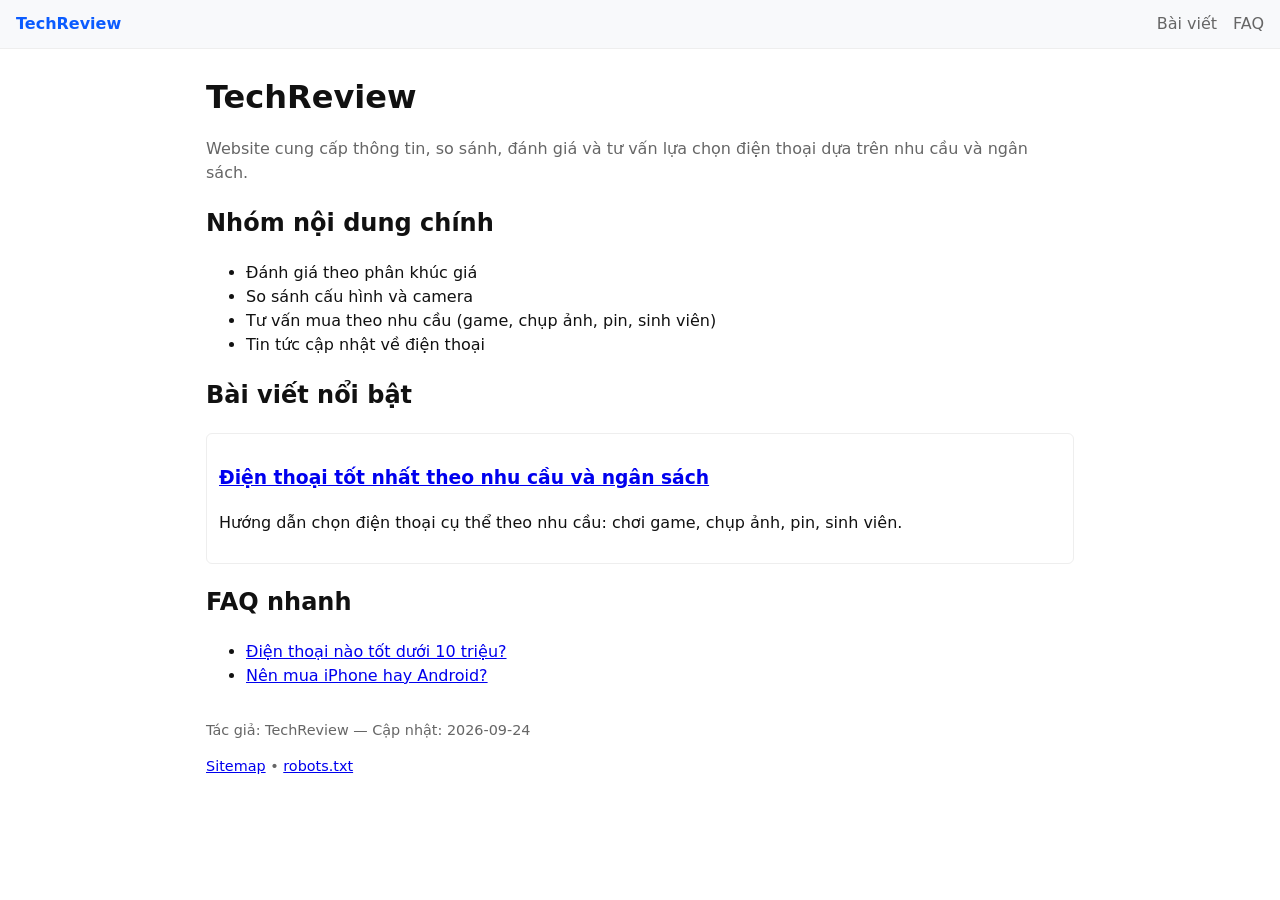
<file: index.html>
<!doctype html>
<html lang="vi">
<head>
  <meta charset="utf-8">
  <meta name="viewport" content="width=device-width,initial-scale=1">
  <title>TechReview — Điện thoại & Tư vấn công nghệ</title>
  <meta name="description" content="TechReview: so sánh, đánh giá và tư vấn chọn điện thoại theo nhu cầu và ngân sách.">
  <link rel="canonical" href="/index.html">
  <link rel="stylesheet" href="/css/style.css">
  <script type="application/ld+json">
  {
    "@context": "https://schema.org",
    "@type": "Organization",
    "name": "TechReview",
    "url": "https://techreview.example/",
    "logo": "https://techreview.example/images/logo.png"
  }
  </script>
</head>
<body>
  <header class="site-header">
    <nav class="nav">
      <a class="brand" href="/index.html">TechReview</a>
      <ul class="nav-links">
        <li><a href="/article.html">Bài viết</a></li>
        <li><a href="/faq.html">FAQ</a></li>
      </ul>
    </nav>
  </header>

  <main class="container">
    <h1>TechReview</h1>
    <p class="lead">Website cung cấp thông tin, so sánh, đánh giá và tư vấn lựa chọn điện thoại dựa trên nhu cầu và ngân sách.</p>

    <section>
      <h2>Nhóm nội dung chính</h2>
      <ul>
        <li>Đánh giá theo phân khúc giá</li>
        <li>So sánh cấu hình và camera</li>
        <li>Tư vấn mua theo nhu cầu (game, chụp ảnh, pin, sinh viên)</li>
        <li>Tin tức cập nhật về điện thoại</li>
      </ul>
    </section>

    <section>
      <h2>Bài viết nổi bật</h2>
      <article class="card">
        <h3><a href="/article.html">Điện thoại tốt nhất theo nhu cầu và ngân sách</a></h3>
        <p>Hướng dẫn chọn điện thoại cụ thể theo nhu cầu: chơi game, chụp ảnh, pin, sinh viên.</p>
      </article>
    </section>

    <section>
      <h2>FAQ nhanh</h2>
      <ul>
        <li><a href="/faq.html#q1">Điện thoại nào tốt dưới 10 triệu?</a></li>
        <li><a href="/faq.html#q2">Nên mua iPhone hay Android?</a></li>
      </ul>
    </section>

    <footer class="site-foot">
      <p>Tác giả: TechReview — Cập nhật: 2026-09-24</p>
      <p><a href="/sitemap.xml">Sitemap</a> • <a href="/robots.txt">robots.txt</a></p>
    </footer>
  </main>

  <script src="/js/main.js" defer></script>
</body>
</html>
</file>
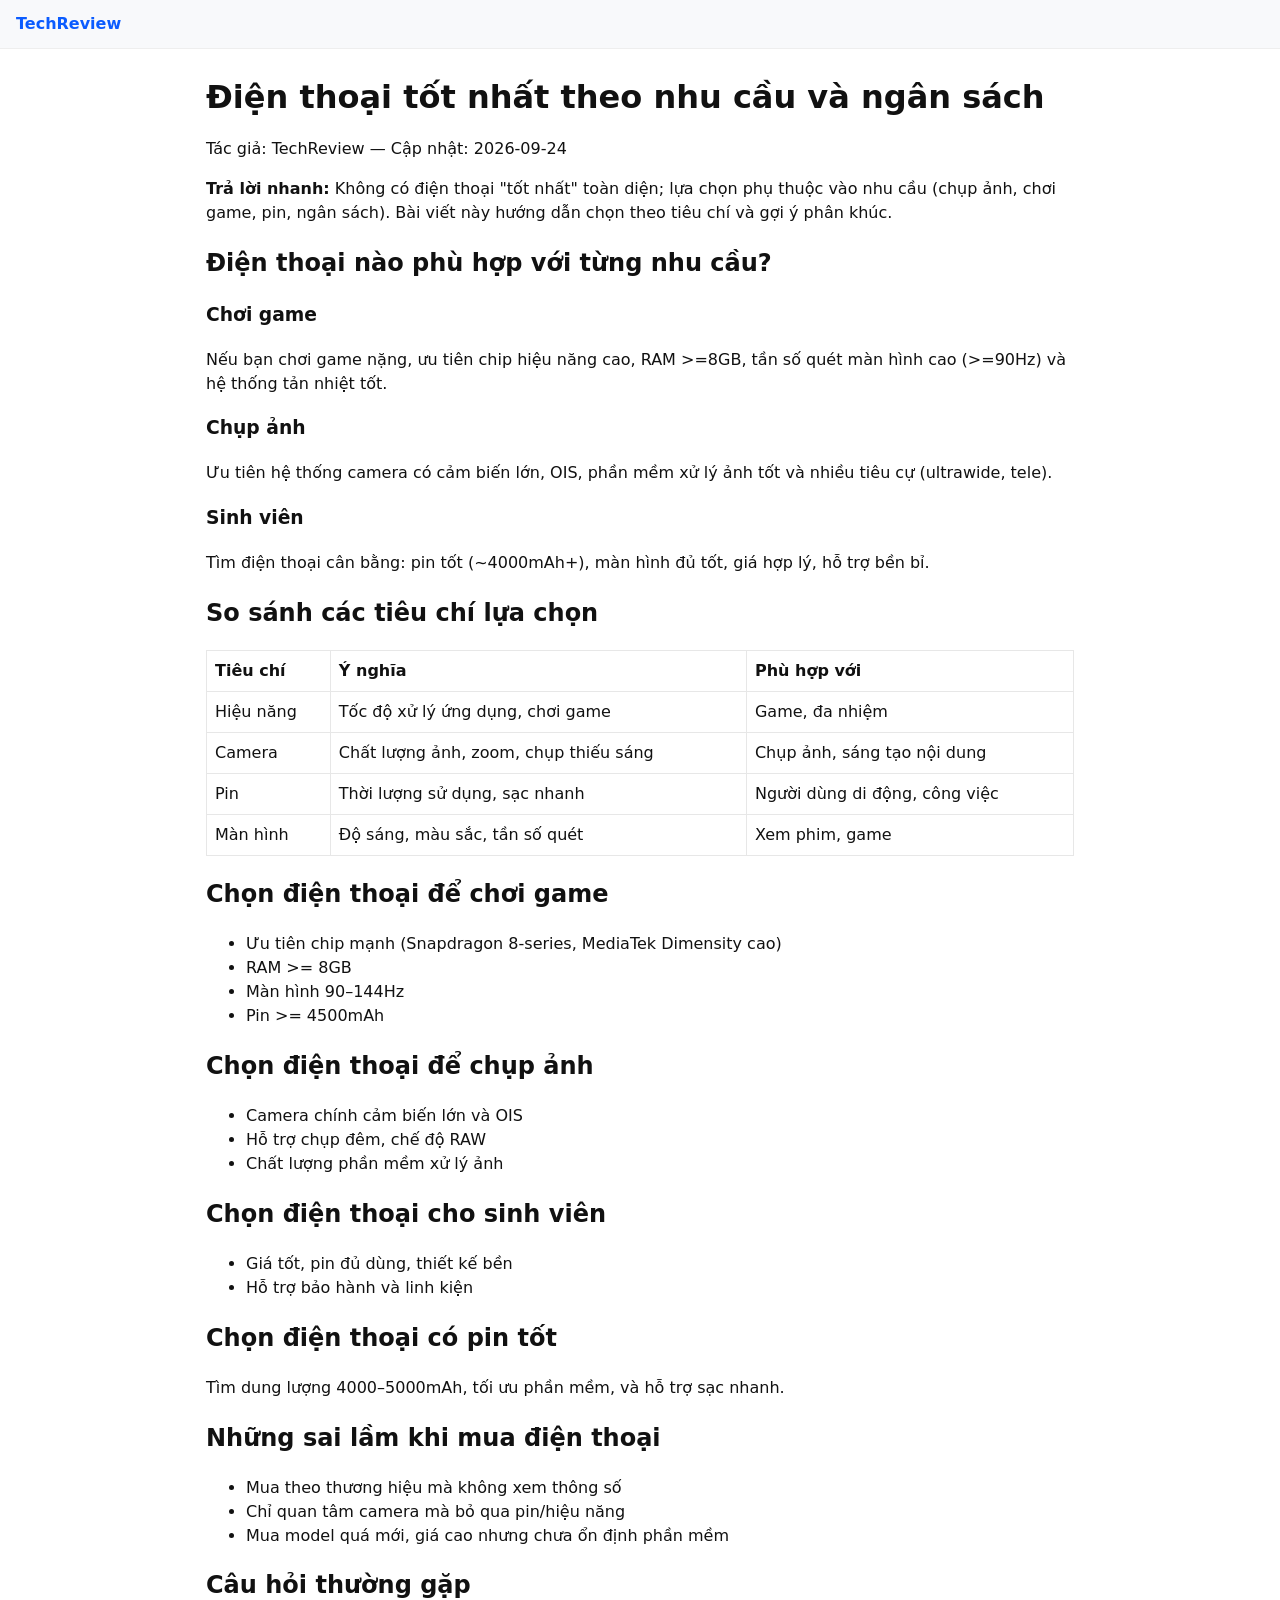
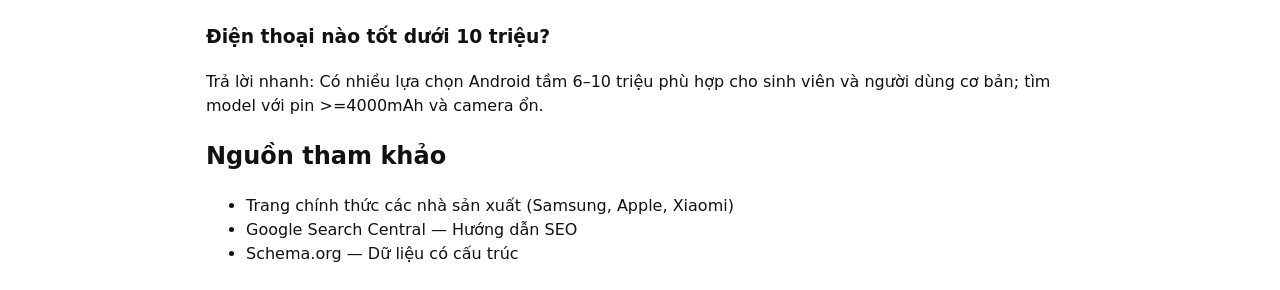
<file: article.html>
<!doctype html>
<html lang="vi">
<head>
  <meta charset="utf-8">
  <meta name="viewport" content="width=device-width,initial-scale=1">
  <title>Điện thoại tốt nhất theo nhu cầu và ngân sách — TechReview</title>
  <meta name="description" content="Hướng dẫn chọn điện thoại theo nhu cầu: chơi game, chụp ảnh, pin, sinh viên. So sánh tiêu chí và gợi ý ngân sách.">
  <link rel="canonical" href="/article.html">
  <link rel="stylesheet" href="/css/style.css">
  <script type="application/ld+json">
  {
    "@context": "https://schema.org",
    "@type": "Article",
    "headline": "Điện thoại tốt nhất theo nhu cầu và ngân sách",
    "author": {"@type":"Person","name":"TechReview"},
    "datePublished": "2026-09-24",
    "dateModified": "2026-09-24",
    "publisher": {"@type":"Organization","name":"TechReview","logo":{"@type":"ImageObject","url":"https://techreview.example/images/logo.png"}}
  }
  </script>
</head>
<body>
  <header class="site-header"><nav class="nav"><a class="brand" href="/index.html">TechReview</a></nav></header>
  <main class="container">
    <article>
      <h1>Điện thoại tốt nhất theo nhu cầu và ngân sách</h1>
      <p class="byline">Tác giả: TechReview — Cập nhật: 2026-09-24</p>

      <p><strong>Trả lời nhanh:</strong> Không có điện thoại "tốt nhất" toàn diện; lựa chọn phụ thuộc vào nhu cầu (chụp ảnh, chơi game, pin, ngân sách). Bài viết này hướng dẫn chọn theo tiêu chí và gợi ý phân khúc.</p>

      <h2>Điện thoại nào phù hợp với từng nhu cầu?</h2>
      <h3>Chơi game</h3>
      <p>Nếu bạn chơi game nặng, ưu tiên chip hiệu năng cao, RAM >=8GB, tần số quét màn hình cao (>=90Hz) và hệ thống tản nhiệt tốt.</p>

      <h3>Chụp ảnh</h3>
      <p>Ưu tiên hệ thống camera có cảm biến lớn, OIS, phần mềm xử lý ảnh tốt và nhiều tiêu cự (ultrawide, tele).</p>

      <h3>Sinh viên</h3>
      <p>Tìm điện thoại cân bằng: pin tốt (~4000mAh+), màn hình đủ tốt, giá hợp lý, hỗ trợ bền bỉ.</p>

      <h2>So sánh các tiêu chí lựa chọn</h2>
      <table>
        <thead><tr><th>Tiêu chí</th><th>Ý nghĩa</th><th>Phù hợp với</th></tr></thead>
        <tbody>
          <tr><td>Hiệu năng</td><td>Tốc độ xử lý ứng dụng, chơi game</td><td>Game, đa nhiệm</td></tr>
          <tr><td>Camera</td><td>Chất lượng ảnh, zoom, chụp thiếu sáng</td><td>Chụp ảnh, sáng tạo nội dung</td></tr>
          <tr><td>Pin</td><td>Thời lượng sử dụng, sạc nhanh</td><td>Người dùng di động, công việc</td></tr>
          <tr><td>Màn hình</td><td>Độ sáng, màu sắc, tần số quét</td><td>Xem phim, game</td></tr>
        </tbody>
      </table>

      <h2>Chọn điện thoại để chơi game</h2>
      <ul>
        <li>Ưu tiên chip mạnh (Snapdragon 8-series, MediaTek Dimensity cao)</li>
        <li>RAM >= 8GB</li>
        <li>Màn hình 90–144Hz</li>
        <li>Pin >= 4500mAh</li>
      </ul>

      <h2>Chọn điện thoại để chụp ảnh</h2>
      <ul>
        <li>Camera chính cảm biến lớn và OIS</li>
        <li>Hỗ trợ chụp đêm, chế độ RAW</li>
        <li>Chất lượng phần mềm xử lý ảnh</li>
      </ul>

      <h2>Chọn điện thoại cho sinh viên</h2>
      <ul>
        <li>Giá tốt, pin đủ dùng, thiết kế bền</li>
        <li>Hỗ trợ bảo hành và linh kiện</li>
      </ul>

      <h2>Chọn điện thoại có pin tốt</h2>
      <p>Tìm dung lượng 4000–5000mAh, tối ưu phần mềm, và hỗ trợ sạc nhanh.</p>

      <h2>Những sai lầm khi mua điện thoại</h2>
      <ul>
        <li>Mua theo thương hiệu mà không xem thông số</li>
        <li>Chỉ quan tâm camera mà bỏ qua pin/hiệu năng</li>
        <li>Mua model quá mới, giá cao nhưng chưa ổn định phần mềm</li>
      </ul>

      <h2>Câu hỏi thường gặp</h2>
      <div id="faq-snippet">
        <h3 id="q1">Điện thoại nào tốt dưới 10 triệu?</h3>
        <p>Trả lời nhanh: Có nhiều lựa chọn Android tầm 6–10 triệu phù hợp cho sinh viên và người dùng cơ bản; tìm model với pin >=4000mAh và camera ổn.</p>
      </div>

      <h2>Nguồn tham khảo</h2>
      <ul>
        <li>Trang chính thức các nhà sản xuất (Samsung, Apple, Xiaomi)</li>
        <li>Google Search Central — Hướng dẫn SEO</li>
        <li>Schema.org — Dữ liệu có cấu trúc</li>
      </ul>
    </article>
  </main>
  <script src="/js/main.js" defer></script>
</body>
</html>
</file>
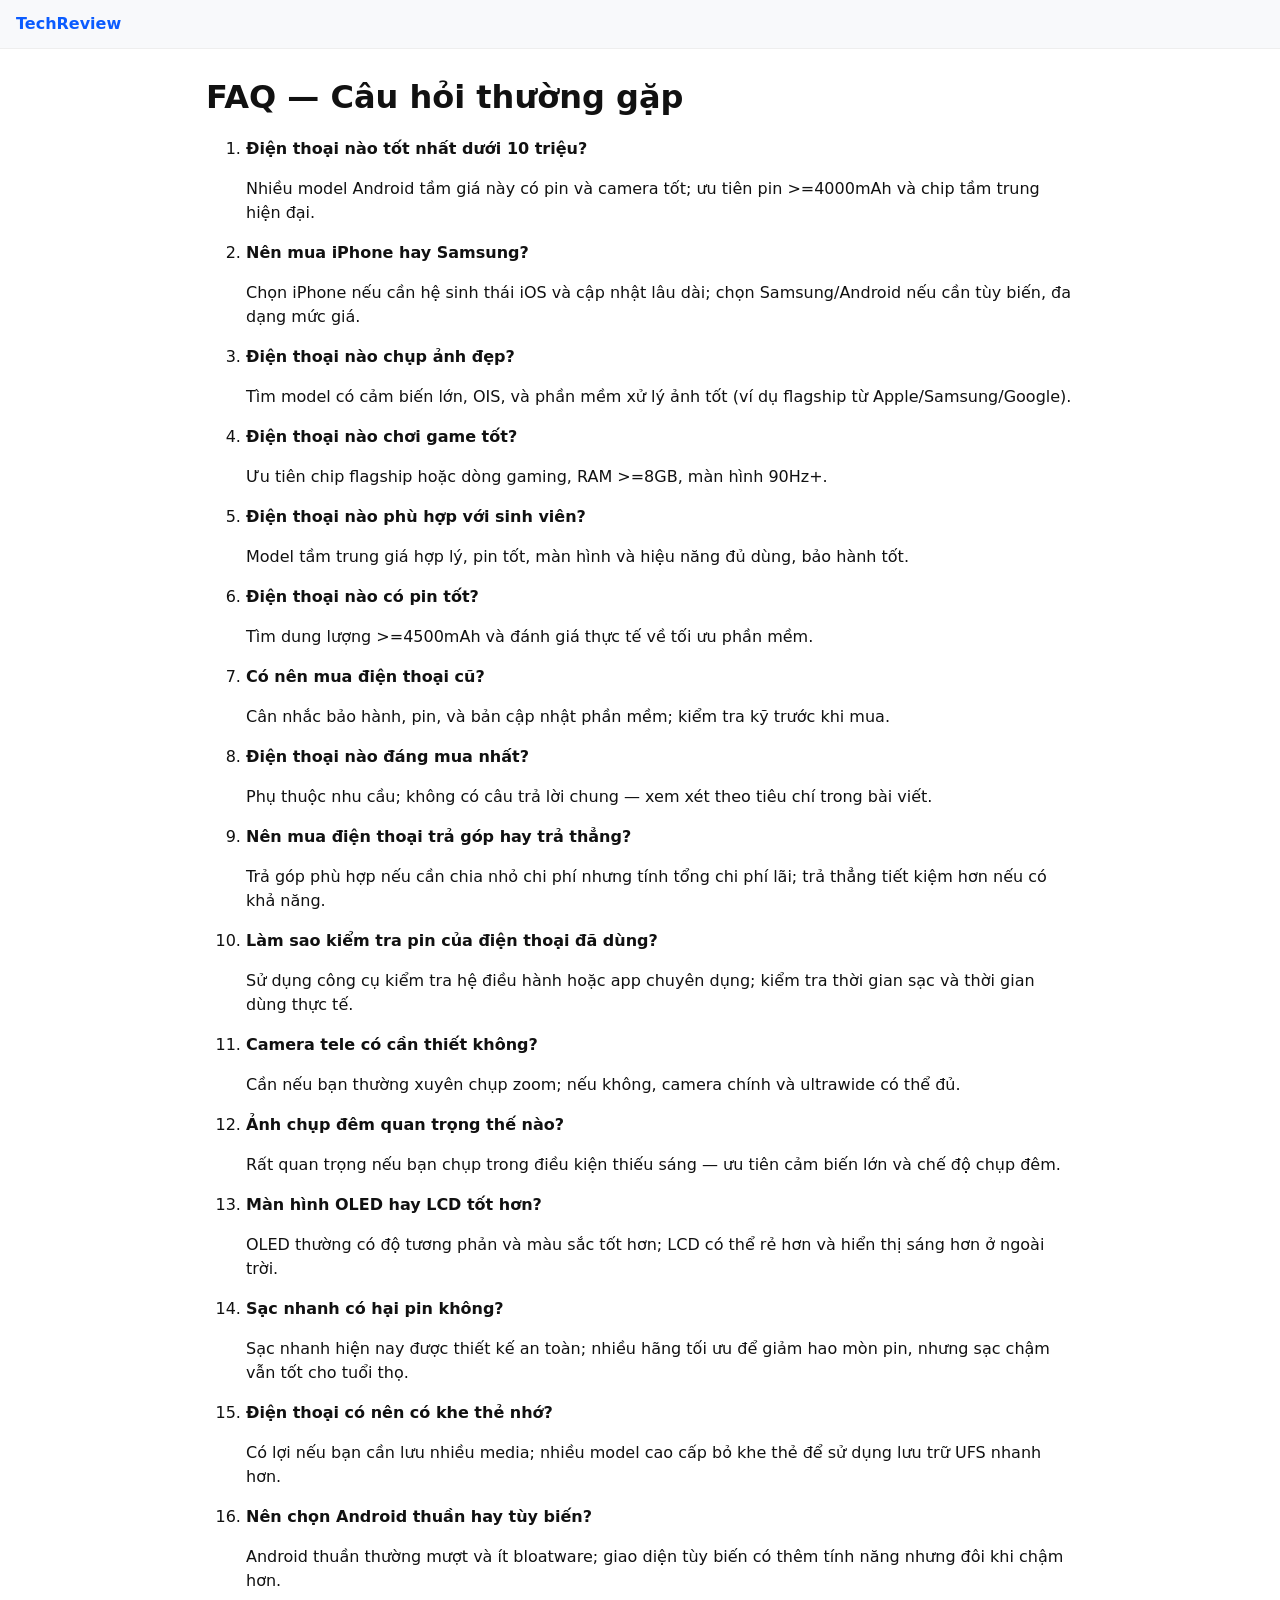
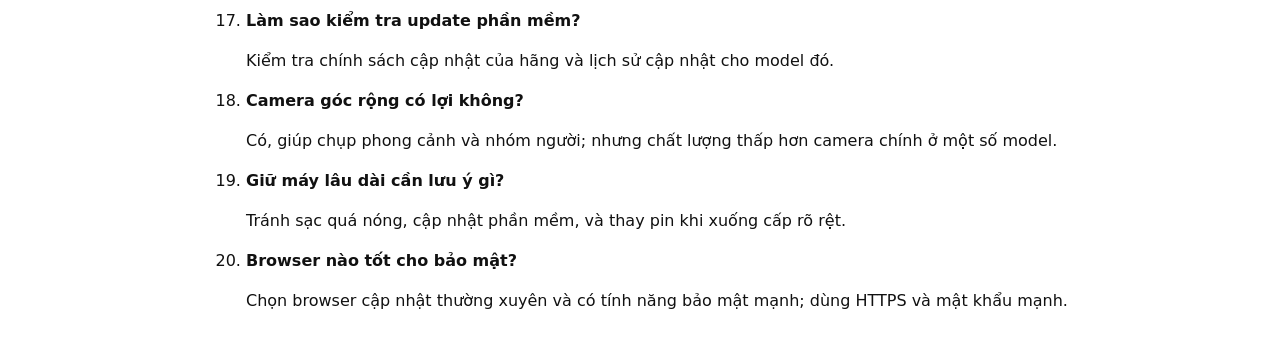
<file: faq.html>
<!doctype html>
<html lang="vi">
<head>
  <meta charset="utf-8">
  <meta name="viewport" content="width=device-width,initial-scale=1">
  <title>FAQ — TechReview</title>
  <meta name="description" content="Câu hỏi thường gặp về chọn mua điện thoại, so sánh, và tư vấn kỹ thuật.">
  <link rel="canonical" href="/faq.html">
  <link rel="stylesheet" href="/css/style.css">
  <script type="application/ld+json">
  {
    "@context": "https://schema.org",
    "@type": "FAQPage",
    "mainEntity": [
      {
        "@type": "Question",
        "name": "Điện thoại nào tốt nhất dưới 10 triệu?",
        "acceptedAnswer": {"@type":"Answer","text":"Trong tầm giá dưới 10 triệu, bạn nên tìm smartphone Android có pin tối thiểu 4000mAh, chip tầm trung hiện đại (ví dụ Snapdragon/MediaTek của năm gần nhất), và camera đủ dùng. Các model từ Xiaomi/Realme/Redmi/Poco thường có cấu hình tốt so với giá. Kiểm tra đánh giá từ các trang công nghệ uy tín và phản hồi người dùng trước khi mua."}
      },
      {
        "@type": "Question",
        "name": "Nên mua iPhone hay Samsung?",
        "acceptedAnswer": {"@type":"Answer","text":"Lựa chọn giữa iPhone và Samsung phụ thuộc vào ưu tiên: iPhone thích hợp nếu bạn cần hệ sinh thái iOS, cập nhật phần mềm lâu dài và giá trị giữ lại cao; Samsung (Android) phù hợp nếu bạn cần tùy biến, đa dạng mức giá, và tính năng phần cứng phong phú. So sánh cụ thể model để chọn phù hợp ngân sách và tính năng cần thiết."}
      },
      {
        "@type": "Question",
        "name": "Điện thoại nào chụp ảnh đẹp?",
        "acceptedAnswer": {"@type":"Answer","text":"Những điện thoại chụp ảnh tốt thường là flagship từ Apple, Samsung, Google hoặc các model có cảm biến lớn và hệ thống xử lý hình ảnh mạnh. Tìm thông số: cảm biến lớn, OIS, khẩu độ rộng, và phần mềm xử lý ảnh có chế độ night/RAW. Đọc bài đánh giá về ảnh thực tế từ nguồn uy tín để thấy hiệu quả xử lý trong điều kiện thực tế."}
      },
      {
        "@type": "Question",
        "name": "Điện thoại nào chơi game tốt?",
        "acceptedAnswer": {"@type":"Answer","text":"Điện thoại chơi game tốt cần chip hiệu năng cao (Snapdragon 8-series, MediaTek Dimensity flagship), RAM >=8GB, màn hình tần số quét cao (90–144Hz), và hệ thống tản nhiệt hiệu quả. Ngoài ra, pin lớn và sạc nhanh giúp trải nghiệm lâu dài. Xem benchmark và bài test thực tế để đánh giá hiệu năng liên tục, không chỉ điểm số đơn lẻ."}
      },
      {
        "@type": "Question",
        "name": "Điện thoại nào phù hợp với sinh viên?",
        "acceptedAnswer": {"@type":"Answer","text":"Sinh viên thường cần điện thoại cân bằng giữa giá và tính năng: pin tốt (>=4000mAh), hiệu năng đủ để học và giải trí, camera ổn để chụp tài liệu, và giá phải chấp nhận được. Model tầm trung từ Xiaomi, Samsung A-series, hoặc các thương hiệu Trung Quốc có thể phù hợp. Cân nhắc cả chính sách bảo hành và khả năng sửa chữa tại địa phương."}
      },
      {
        "@type": "Question",
        "name": "Điện thoại nào có pin tốt?",
        "acceptedAnswer": {"@type":"Answer","text":"Pin tốt không chỉ là dung lượng (>=4500mAh) mà còn phụ thuộc vào tối ưu phần mềm và quản lý năng lượng. Một số model tầm trung hiện nay cung cấp 5000mAh và tối ưu tốt, cho thời gian dùng 1–2 ngày với sử dụng trung bình. Kiểm tra bài đánh giá pin thực tế (loop test, screen-on time) chứ không chỉ nhìn vào con số mAh."}
      },
      {
        "@type": "Question",
        "name": "Có nên mua điện thoại cũ?",
        "acceptedAnswer": {"@type":"Answer","text":"Mua điện thoại cũ có thể tiết kiệm chi phí, nhưng cần kiểm tra kỹ: tình trạng pin (số chu kỳ, sức khỏe pin), màn hình, cảm ứng, camera, và liệu model còn được cập nhật phần mềm. Ưu tiên mua từ nơi có bảo hành hoặc đổi trả, và kiểm tra IMEI để tránh hàng mất cắp. Nếu bạn cần cập nhật phần mềm dài hạn, cân nhắc model ra mắt cách đây không quá nhiều năm."}
      },
      {
        "@type": "Question",
        "name": "Điện thoại nào đáng mua nhất?",
        "acceptedAnswer": {"@type":"Answer","text":"Không có điện thoại 'đáng mua nhất' cho tất cả mọi người; câu trả lời phụ thuộc vào nhu cầu: hiệu năng cho game, camera cho chụp ảnh, pin cho di chuyển, hoặc giá cho sinh viên. Xác định ưu tiên của bạn, chọn model phù hợp từng tiêu chí, và so sánh nhiều nguồn đánh giá trước khi quyết định."}
      },
      {
        "@type": "Question",
        "name": "Nên mua điện thoại trả góp hay trả thẳng?",
        "acceptedAnswer": {"@type":"Answer","text":"Trả góp giúp giảm gánh nặng tài chính ban đầu nhưng có thể kèm phí hoặc lãi suất; trả thẳng tiết kiệm hơn nếu bạn có đủ khả năng. Nếu chọn trả góp, so sánh lãi suất, điều khoản bảo hành, và ưu đãi từ nhà bán để đảm bảo tổng chi phí hợp lý. Đôi khi khuyến mãi trả góp 0% là lựa chọn tốt nếu rõ ràng điều kiện."}
      },
      {
        "@type": "Question",
        "name": "Làm sao kiểm tra pin của điện thoại đã dùng?",
        "acceptedAnswer": {"@type":"Answer","text":"Trên iPhone có mục 'Battery Health' trong Settings; trên Android có nhiều app (AccuBattery) hoặc mã kiểm tra nhà sản xuất. Kiểm tra thời gian sạc, thời gian sử dụng thực tế (screen-on time), và số chu kỳ sạc nếu có. Nếu pin xuống nhanh hoặc sạc không ổn định, nên thay pin tại trung tâm uy tín."}
      },
      {
        "@type": "Question",
        "name": "Camera tele có cần thiết không?",
        "acceptedAnswer": {"@type":"Answer","text":"Camera tele hữu ích nếu bạn thường xuyên chụp zoom hoặc ảnh chân dung cần tiêu cự xa; nếu nhu cầu chủ yếu là chụp cảnh rộng và ảnh thông thường, camera chính và ultrawide có thể đủ. Đánh đổi khi có tele thường là giá thành và đôi khi chất lượng tele thấp hơn camera chính trên cùng thiết bị."}
      },
      {
        "@type": "Question",
        "name": "Ảnh chụp đêm quan trọng thế nào?",
        "acceptedAnswer": {"@type":"Answer","text":"Chụp đêm là tính năng quan trọng nếu bạn thường chụp trong điều kiện thiếu sáng. Hãy chọn máy có cảm biến lớn, khẩu độ rộng, OIS và chế độ night mode hoạt động hiệu quả. Nhiều flagship hiện nay cho chất lượng chụp đêm vượt trội nhờ kết hợp phần cứng và xử lý phần mềm."}
      },
      {
        "@type": "Question",
        "name": "Màn hình OLED hay LCD tốt hơn?",
        "acceptedAnswer": {"@type":"Answer","text":"OLED có lợi thế về độ tương phản sâu, màu đen sâu và thường mỏng hơn; LCD có thể sáng hơn trong điều kiện ngoài trời và rẻ hơn. Nếu bạn ưu tiên chất lượng hiển thị cho media và tiết kiệm pin ở chế độ tối, OLED là lựa chọn tốt; nếu cần độ sáng tối đa và chi phí thấp hơn, LCD vẫn hợp lý."}
      },
      {
        "@type": "Question",
        "name": "Sạc nhanh có hại pin không?",
        "acceptedAnswer": {"@type":"Answer","text":"Sạc nhanh khi được thiết kế đúng tiêu chuẩn thường an toàn; tuy nhiên sạc nhanh liên tục ở mức cao có thể làm tăng nhiệt và đôi khi ảnh hưởng tuổi thọ pin. Nhiều hãng có cơ chế quản lý pin để giảm thiểu hao mòn. Nếu muốn tối ưu tuổi thọ, tránh để pin luôn ở 100% và hạn chế sạc ở nhiệt độ cao."}
      },
      {
        "@type": "Question",
        "name": "Điện thoại có nên có khe thẻ nhớ?",
        "acceptedAnswer": {"@type":"Answer","text":"Khe thẻ nhớ tiện lợi nếu bạn lưu nhiều ảnh/video và muốn mở rộng lưu trữ chi phí thấp. Tuy nhiên nhiều model cao cấp loại bỏ khe thẻ để sử dụng lưu trữ UFS nhanh hơn và thiết kế mỏng. Nếu nhu cầu lưu trữ lớn và muốn chi phí linh hoạt, chọn model hỗ trợ microSD; nếu ưu tiên tốc độ, chọn bộ nhớ trong lớn."}
      },
      {
        "@type": "Question",
        "name": "Nên chọn Android thuần hay tùy biến?",
        "acceptedAnswer": {"@type":"Answer","text":"Android thuần (stock) đem lại trải nghiệm mượt và ít bloatware; giao diện tùy biến từ OEM cung cấp nhiều tính năng độc đáo nhưng có thể kèm ứng dụng thừa và cập nhật chậm hơn. Nếu bạn cần tính ổn định và giao diện gọn gàng, chọn Android thuần; nếu cần tính năng tùy biến, chọn giao diện OEM phù hợp."}
      },
      {
        "@type": "Question",
        "name": "Làm sao kiểm tra update phần mềm?",
        "acceptedAnswer": {"@type":"Answer","text":"Kiểm tra trang hỗ trợ chính thức của nhà sản xuất cho lịch cập nhật, theo dõi lịch phát hành Android/iOS, và đọc phản hồi cộng đồng. Một số hãng công bố chính sách cập nhật (số năm hỗ trợ). Chú ý rằng bản vá bảo mật và bản cập nhật hệ điều hành có thể khác nhau giữa các model và thị trường."}
      },
      {
        "@type": "Question",
        "name": "Camera góc rộng có lợi không?",
        "acceptedAnswer": {"@type":"Answer","text":"Camera góc rộng (ultrawide) hữu ích cho phong cảnh, kiến trúc và ảnh nhóm, giúp chụp được nhiều nội dung trong khung hình. Tuy nhiên chất lượng ultrawide đôi khi kém hơn camera chính; kiểm tra ví dụ ảnh thực tế để đảm bảo độ chi tiết và màu sắc chấp nhận được trước khi dựa vào tính năng này."}
      },
      {
        "@type": "Question",
        "name": "Giữ máy lâu dài cần lưu ý gì?",
        "acceptedAnswer": {"@type":"Answer","text":"Để giữ máy lâu dài, tránh sạc ở nhiệt độ cao, cập nhật phần mềm định kỳ, thay pin khi hiệu năng giảm nhiều, và sử dụng ốp lưng bảo vệ. Sao lưu dữ liệu thường xuyên và kiểm tra tình trạng phần cứng khi cần bảo dưỡng. Quan trọng là chọn model có chính sách cập nhật và sửa chữa tốt."}
      },
      {
        "@type": "Question",
        "name": "Browser nào tốt cho bảo mật?",
        "acceptedAnswer": {"@type":"Answer","text":"Các trình duyệt như Chrome, Edge, Firefox được cập nhật thường xuyên và có các tính năng bảo mật mạnh. Ngoài trình duyệt, bảo mật còn phụ thuộc vào việc bật HTTPS, dùng mật khẩu mạnh, xác thực hai yếu tố và cập nhật hệ điều hành. Lựa chọn trình duyệt nên kết hợp với thói quen bảo mật tốt."}
      }
    ]
  }
  </script>
</head>
<body>
  <header class="site-header"><nav class="nav"><a class="brand" href="/index.html">TechReview</a></nav></header>
  <main class="container">
    <h1>FAQ — Câu hỏi thường gặp</h1>
    <section>
      <ol>
        <li id="q1"><strong>Điện thoại nào tốt nhất dưới 10 triệu?</strong><p>Nhiều model Android tầm giá này có pin và camera tốt; ưu tiên pin >=4000mAh và chip tầm trung hiện đại.</p></li>
        <li id="q2"><strong>Nên mua iPhone hay Samsung?</strong><p>Chọn iPhone nếu cần hệ sinh thái iOS và cập nhật lâu dài; chọn Samsung/Android nếu cần tùy biến, đa dạng mức giá.</p></li>
        <li id="q3"><strong>Điện thoại nào chụp ảnh đẹp?</strong><p>Tìm model có cảm biến lớn, OIS, và phần mềm xử lý ảnh tốt (ví dụ flagship từ Apple/Samsung/Google).</p></li>
        <li id="q4"><strong>Điện thoại nào chơi game tốt?</strong><p>Ưu tiên chip flagship hoặc dòng gaming, RAM >=8GB, màn hình 90Hz+.</p></li>
        <li id="q5"><strong>Điện thoại nào phù hợp với sinh viên?</strong><p>Model tầm trung giá hợp lý, pin tốt, màn hình và hiệu năng đủ dùng, bảo hành tốt.</p></li>
        <li id="q6"><strong>Điện thoại nào có pin tốt?</strong><p>Tìm dung lượng >=4500mAh và đánh giá thực tế về tối ưu phần mềm.</p></li>
        <li id="q7"><strong>Có nên mua điện thoại cũ?</strong><p>Cân nhắc bảo hành, pin, và bản cập nhật phần mềm; kiểm tra kỹ trước khi mua.</p></li>
        <li id="q8"><strong>Điện thoại nào đáng mua nhất?</strong><p>Phụ thuộc nhu cầu; không có câu trả lời chung — xem xét theo tiêu chí trong bài viết.</p></li>
        <li id="q9"><strong>Nên mua điện thoại trả góp hay trả thẳng?</strong><p>Trả góp phù hợp nếu cần chia nhỏ chi phí nhưng tính tổng chi phí lãi; trả thẳng tiết kiệm hơn nếu có khả năng.</p></li>
        <li id="q10"><strong>Làm sao kiểm tra pin của điện thoại đã dùng?</strong><p>Sử dụng công cụ kiểm tra hệ điều hành hoặc app chuyên dụng; kiểm tra thời gian sạc và thời gian dùng thực tế.</p></li>
        <li id="q11"><strong>Camera tele có cần thiết không?</strong><p>Cần nếu bạn thường xuyên chụp zoom; nếu không, camera chính và ultrawide có thể đủ.</p></li>
        <li id="q12"><strong>Ảnh chụp đêm quan trọng thế nào?</strong><p>Rất quan trọng nếu bạn chụp trong điều kiện thiếu sáng — ưu tiên cảm biến lớn và chế độ chụp đêm.</p></li>
        <li id="q13"><strong>Màn hình OLED hay LCD tốt hơn?</strong><p>OLED thường có độ tương phản và màu sắc tốt hơn; LCD có thể rẻ hơn và hiển thị sáng hơn ở ngoài trời.</p></li>
        <li id="q14"><strong>Sạc nhanh có hại pin không?</strong><p>Sạc nhanh hiện nay được thiết kế an toàn; nhiều hãng tối ưu để giảm hao mòn pin, nhưng sạc chậm vẫn tốt cho tuổi thọ.</p></li>
        <li id="q15"><strong>Điện thoại có nên có khe thẻ nhớ?</strong><p>Có lợi nếu bạn cần lưu nhiều media; nhiều model cao cấp bỏ khe thẻ để sử dụng lưu trữ UFS nhanh hơn.</p></li>
        <li id="q16"><strong>Nên chọn Android thuần hay tùy biến?</strong><p>Android thuần thường mượt và ít bloatware; giao diện tùy biến có thêm tính năng nhưng đôi khi chậm hơn.</p></li>
        <li id="q17"><strong>Làm sao kiểm tra update phần mềm?</strong><p>Kiểm tra chính sách cập nhật của hãng và lịch sử cập nhật cho model đó.</p></li>
        <li id="q18"><strong>Camera góc rộng có lợi không?</strong><p>Có, giúp chụp phong cảnh và nhóm người; nhưng chất lượng thấp hơn camera chính ở một số model.</p></li>
        <li id="q19"><strong>Giữ máy lâu dài cần lưu ý gì?</strong><p>Tránh sạc quá nóng, cập nhật phần mềm, và thay pin khi xuống cấp rõ rệt.</p></li>
        <li id="q20"><strong>Browser nào tốt cho bảo mật?</strong><p>Chọn browser cập nhật thường xuyên và có tính năng bảo mật mạnh; dùng HTTPS và mật khẩu mạnh.</p></li>
      </ol>
    </section>
  </main>
  <script src="/js/main.js" defer></script>
</body>
</html>
</file>
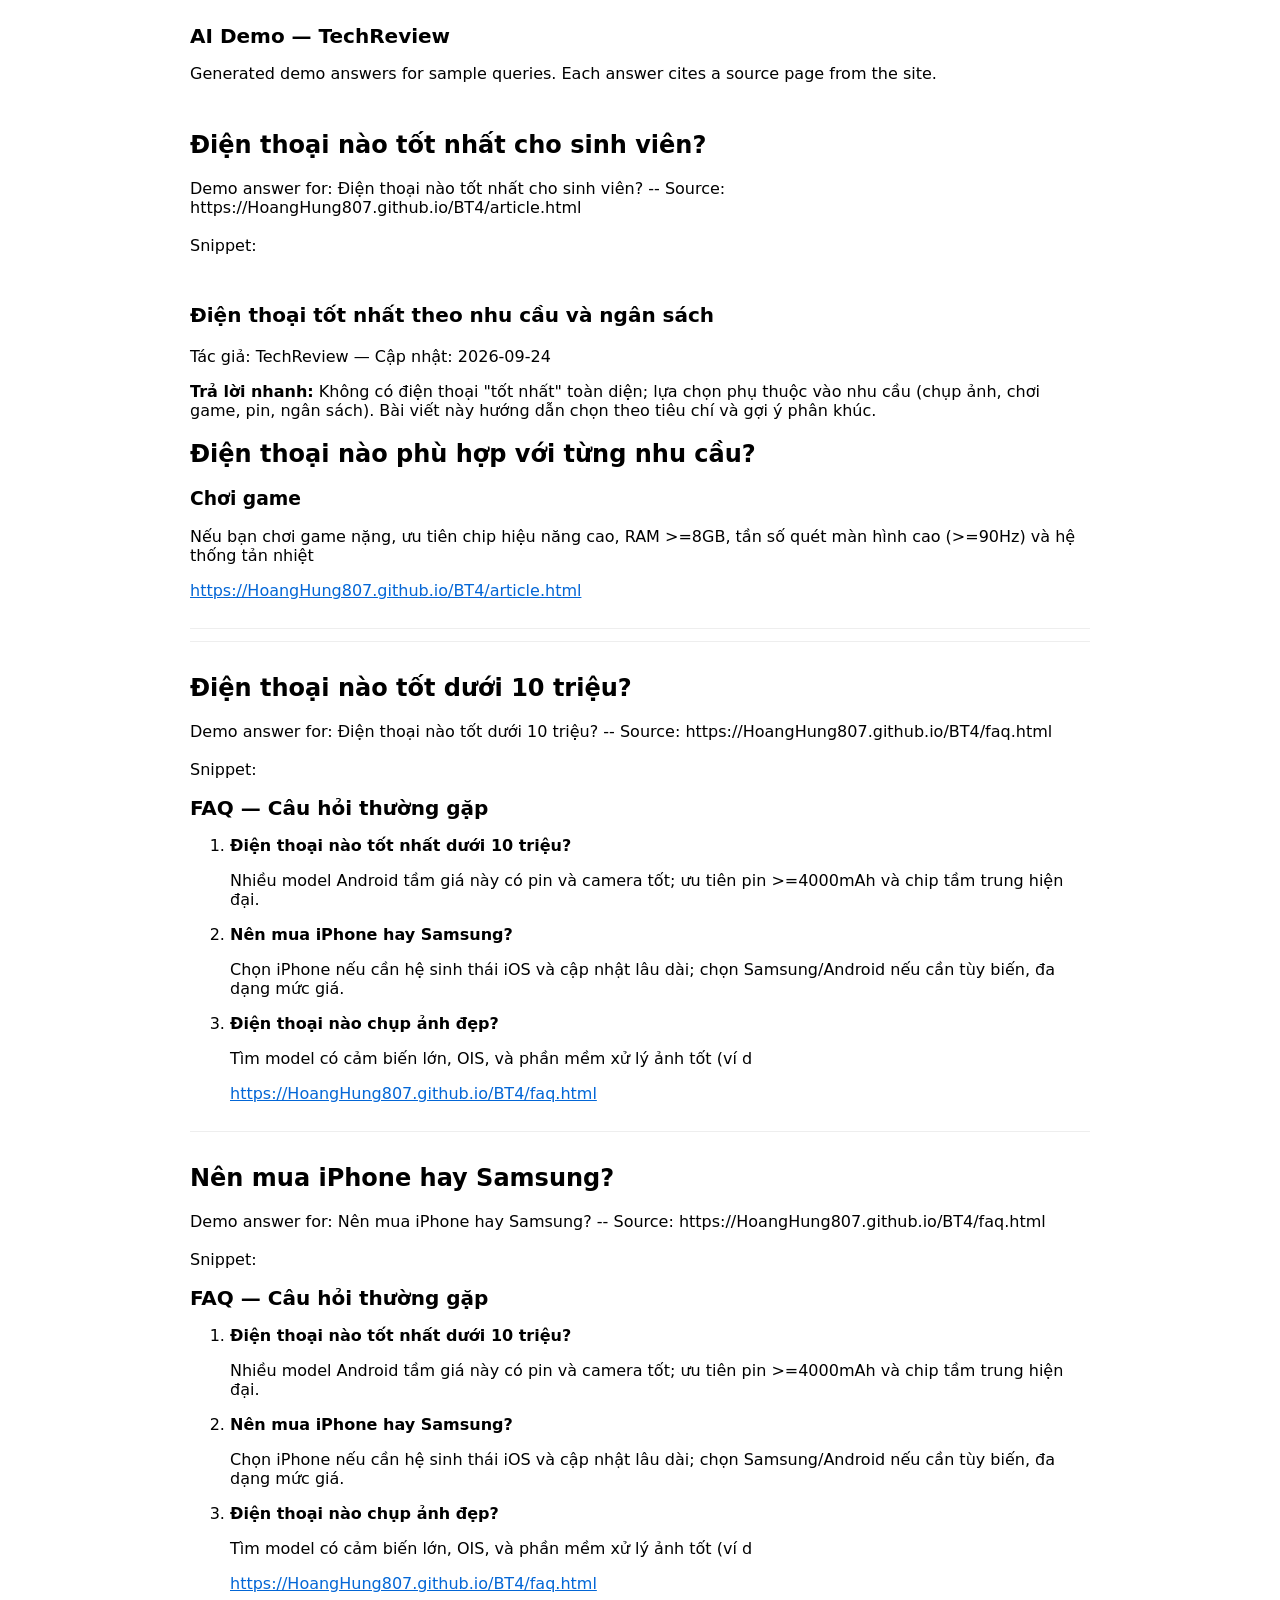
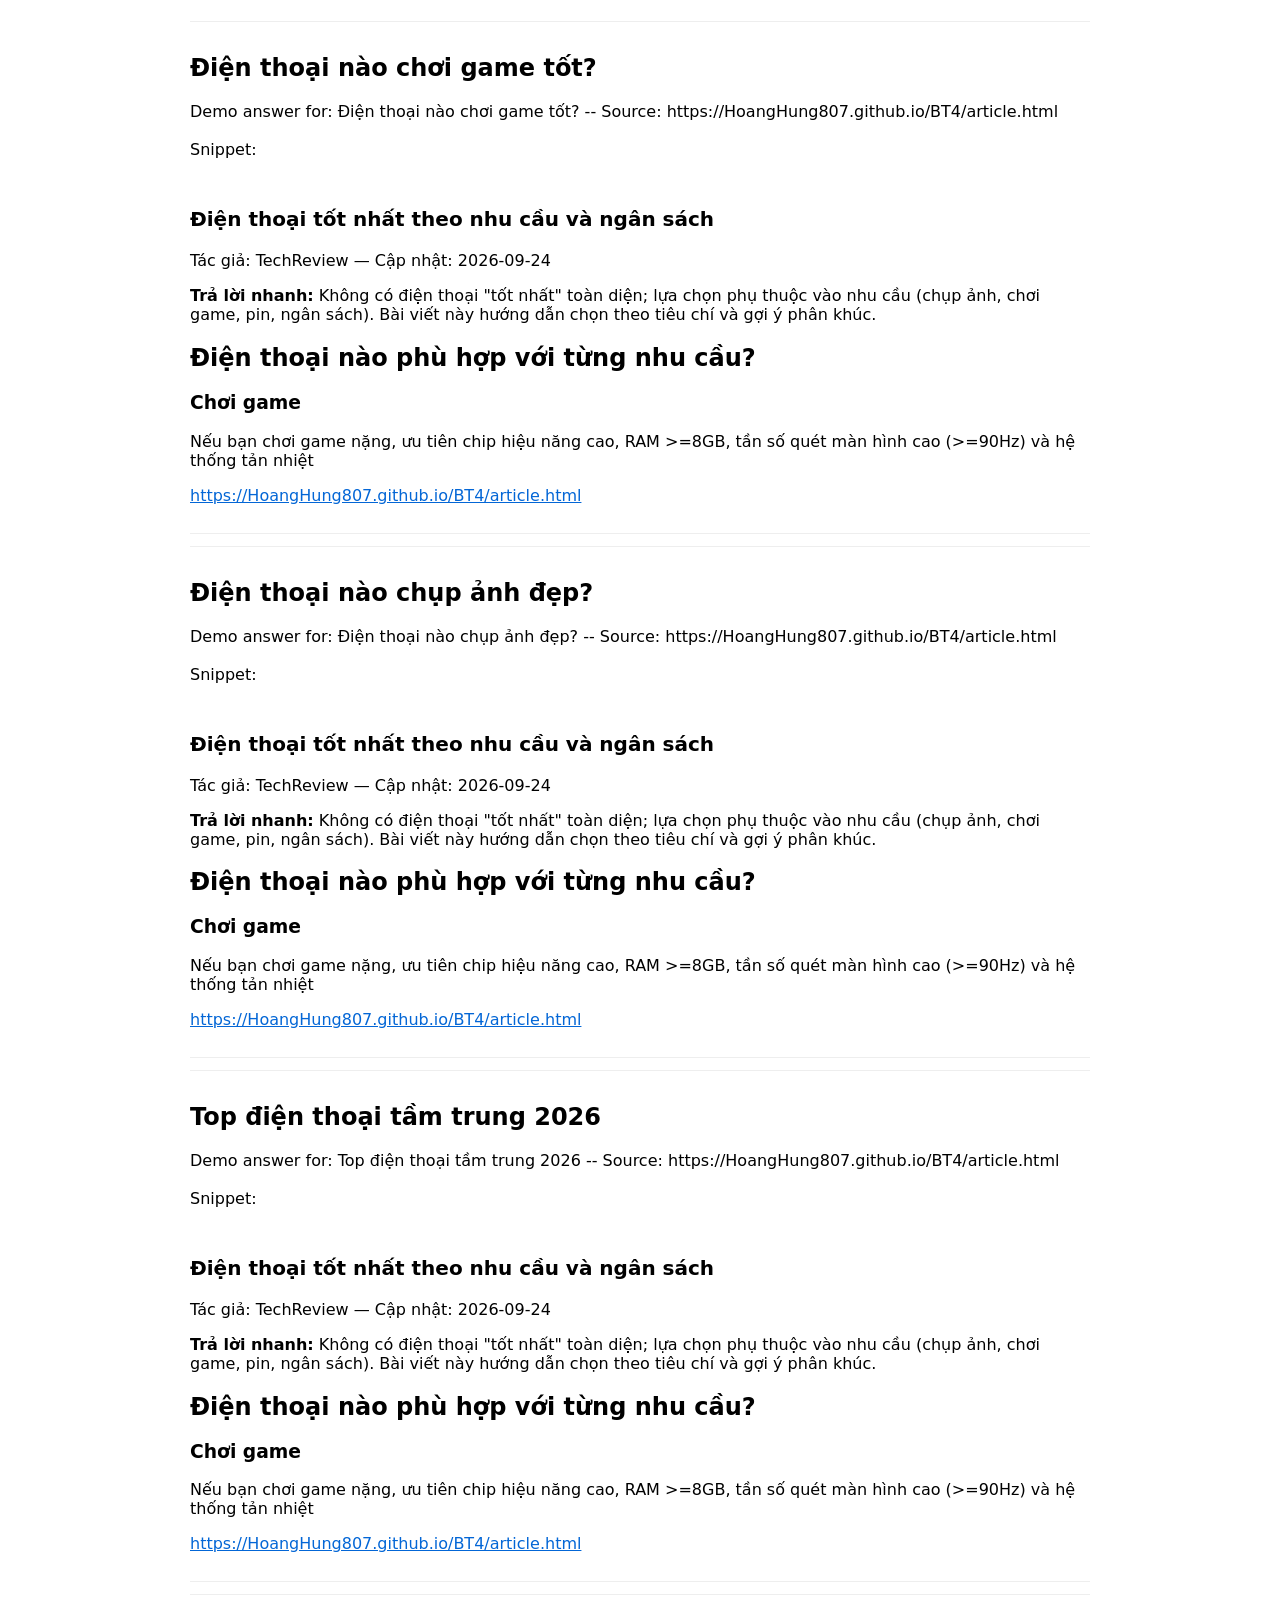
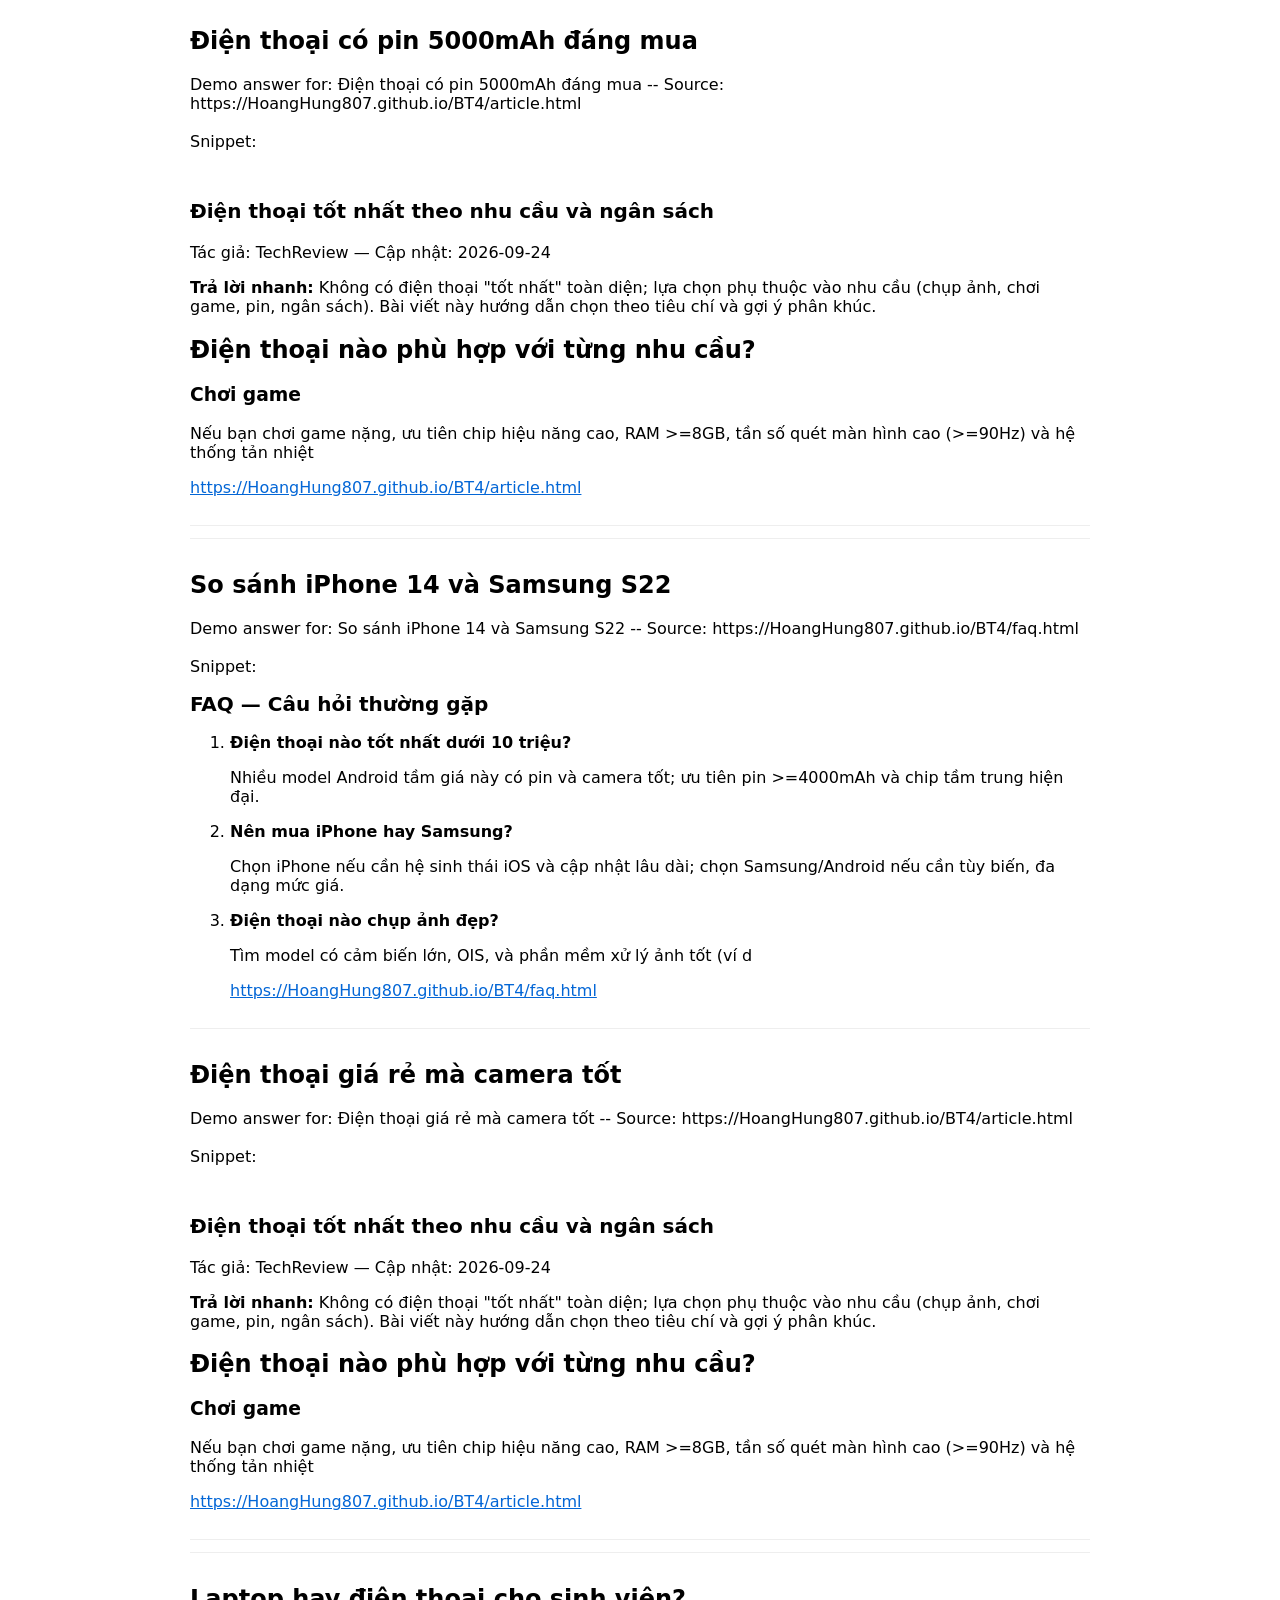
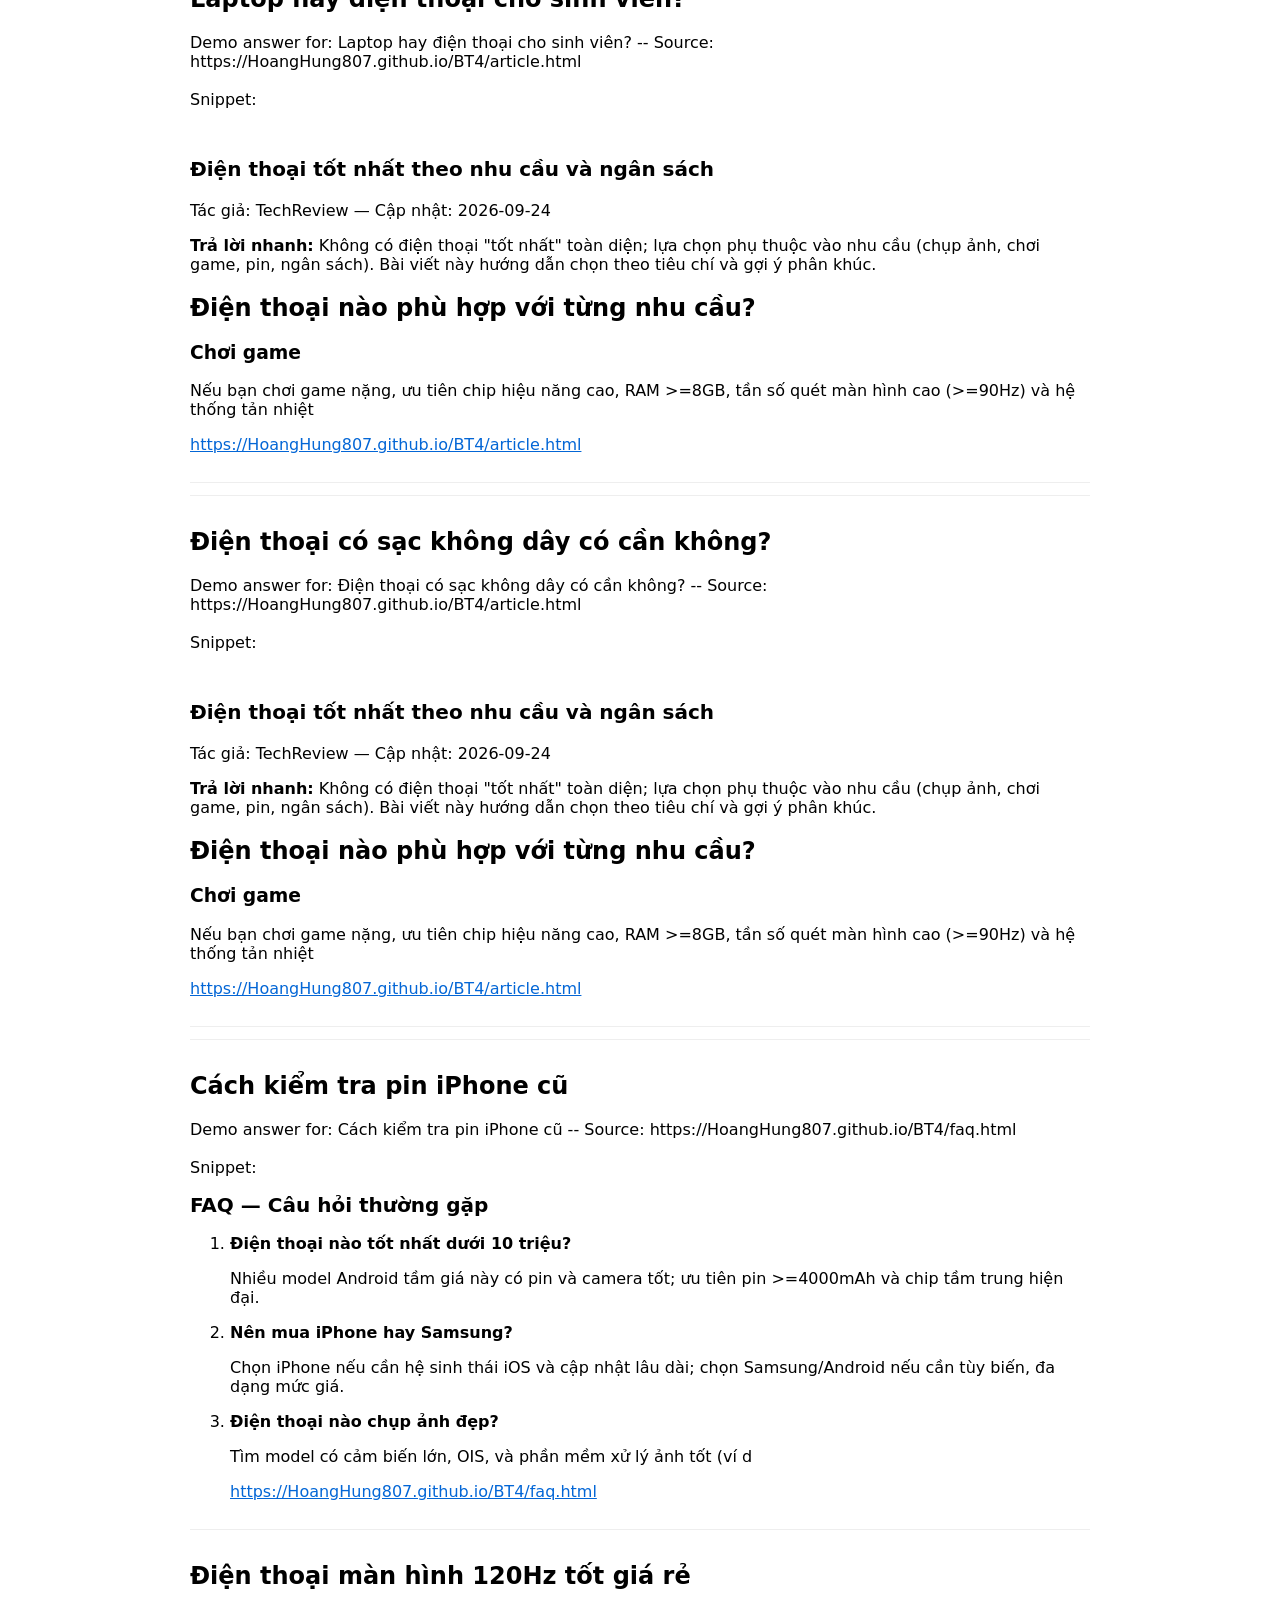
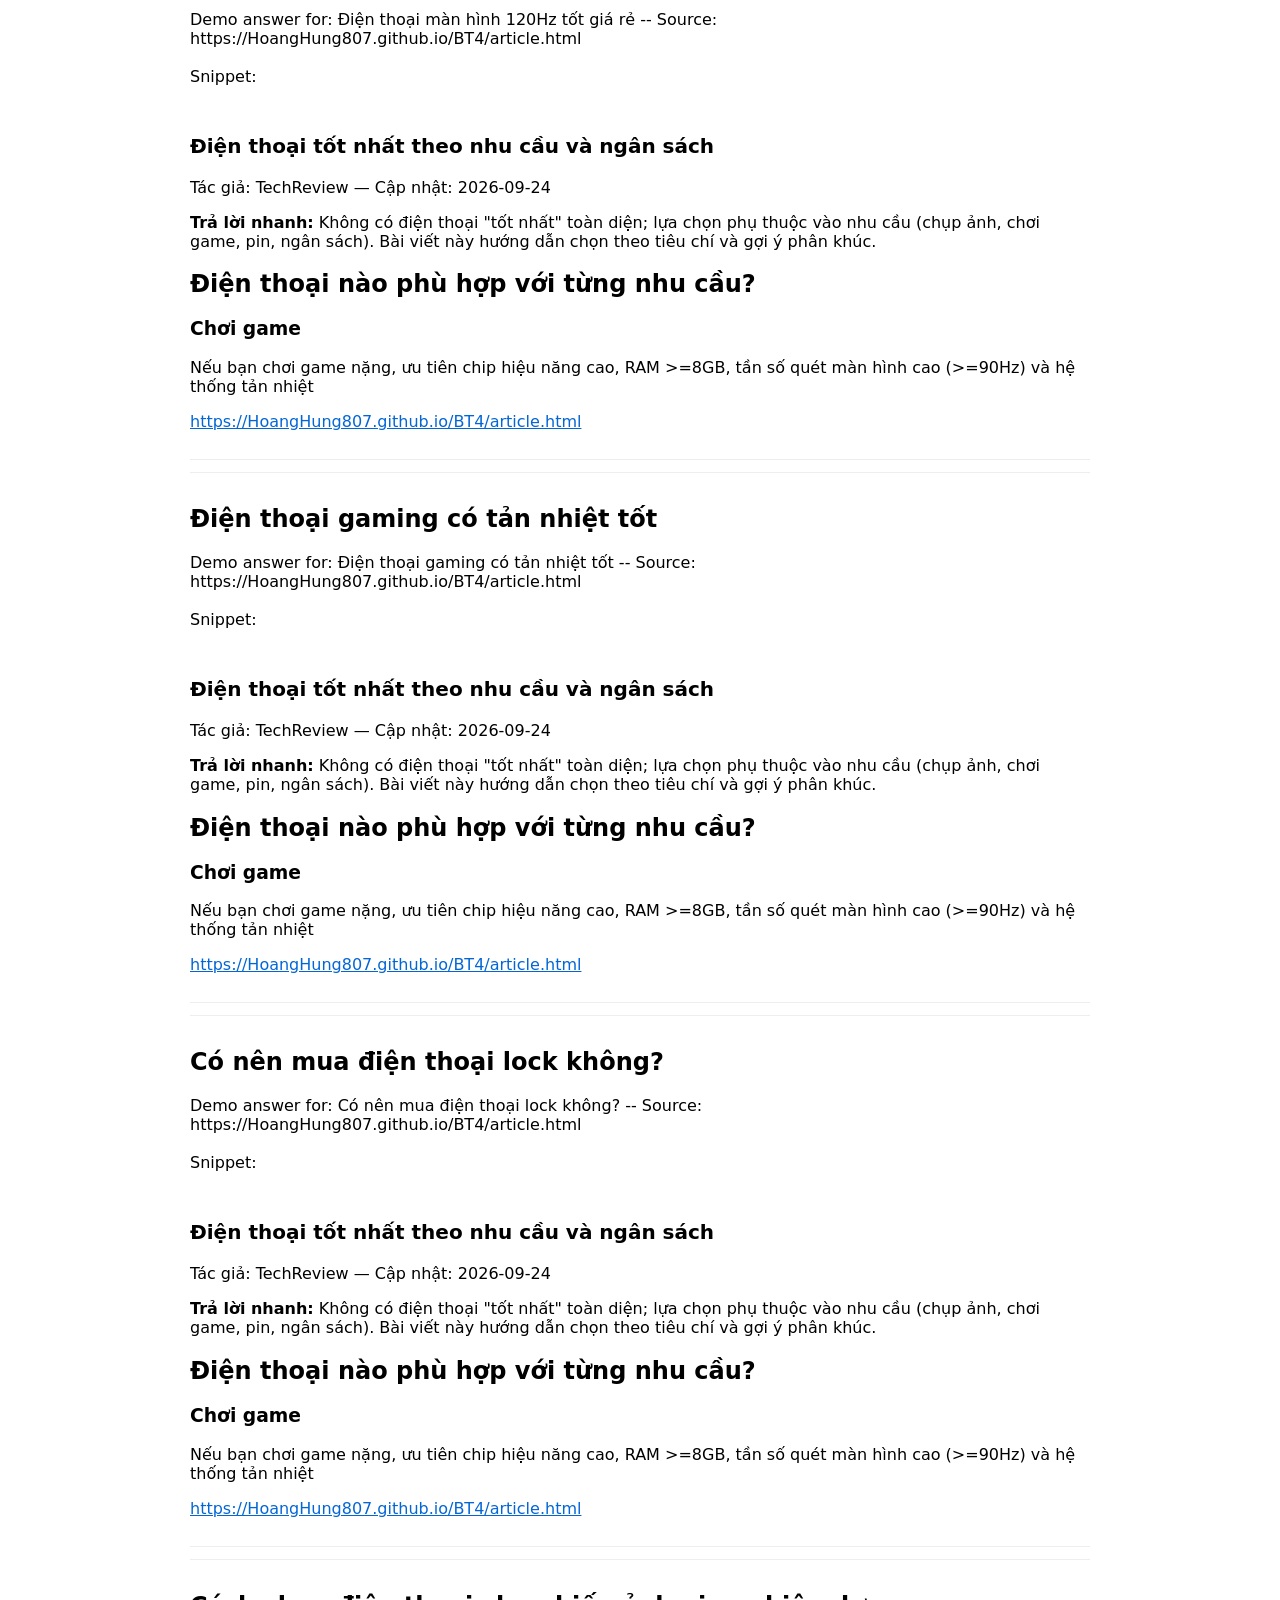
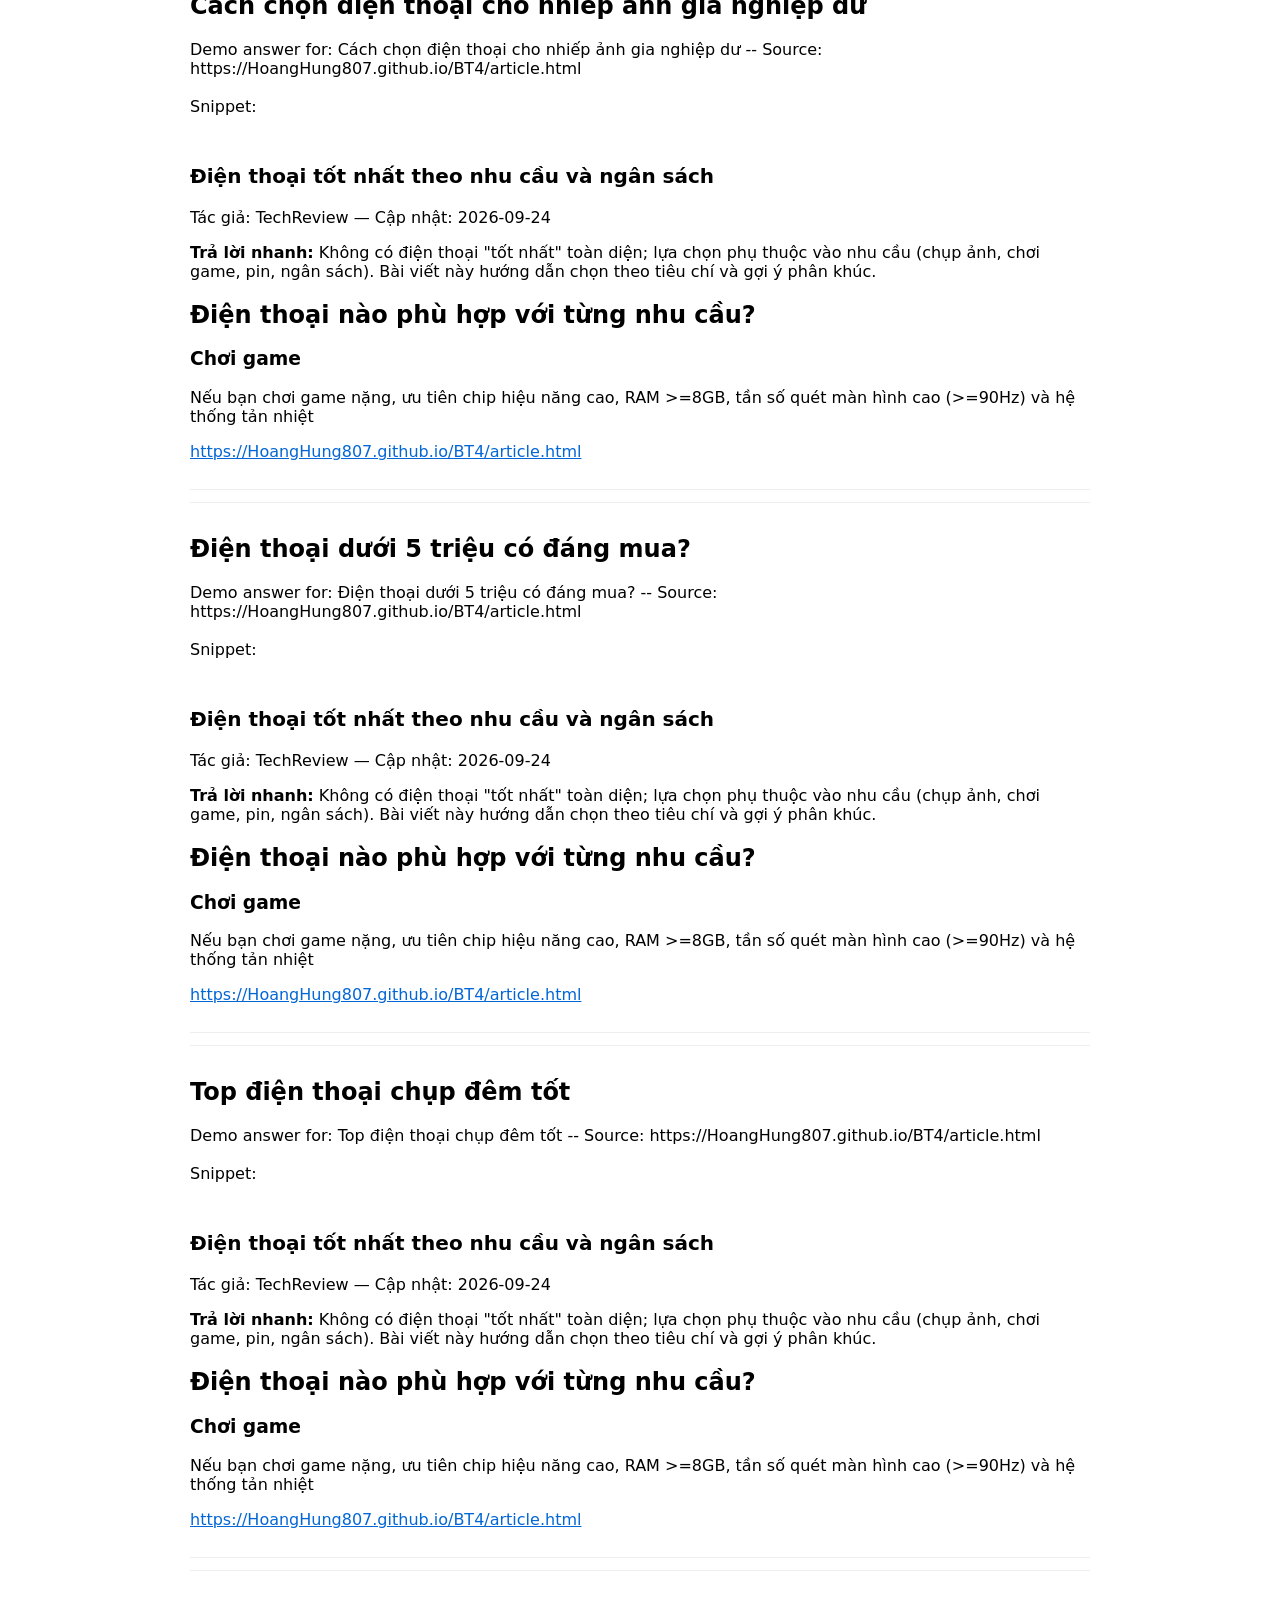
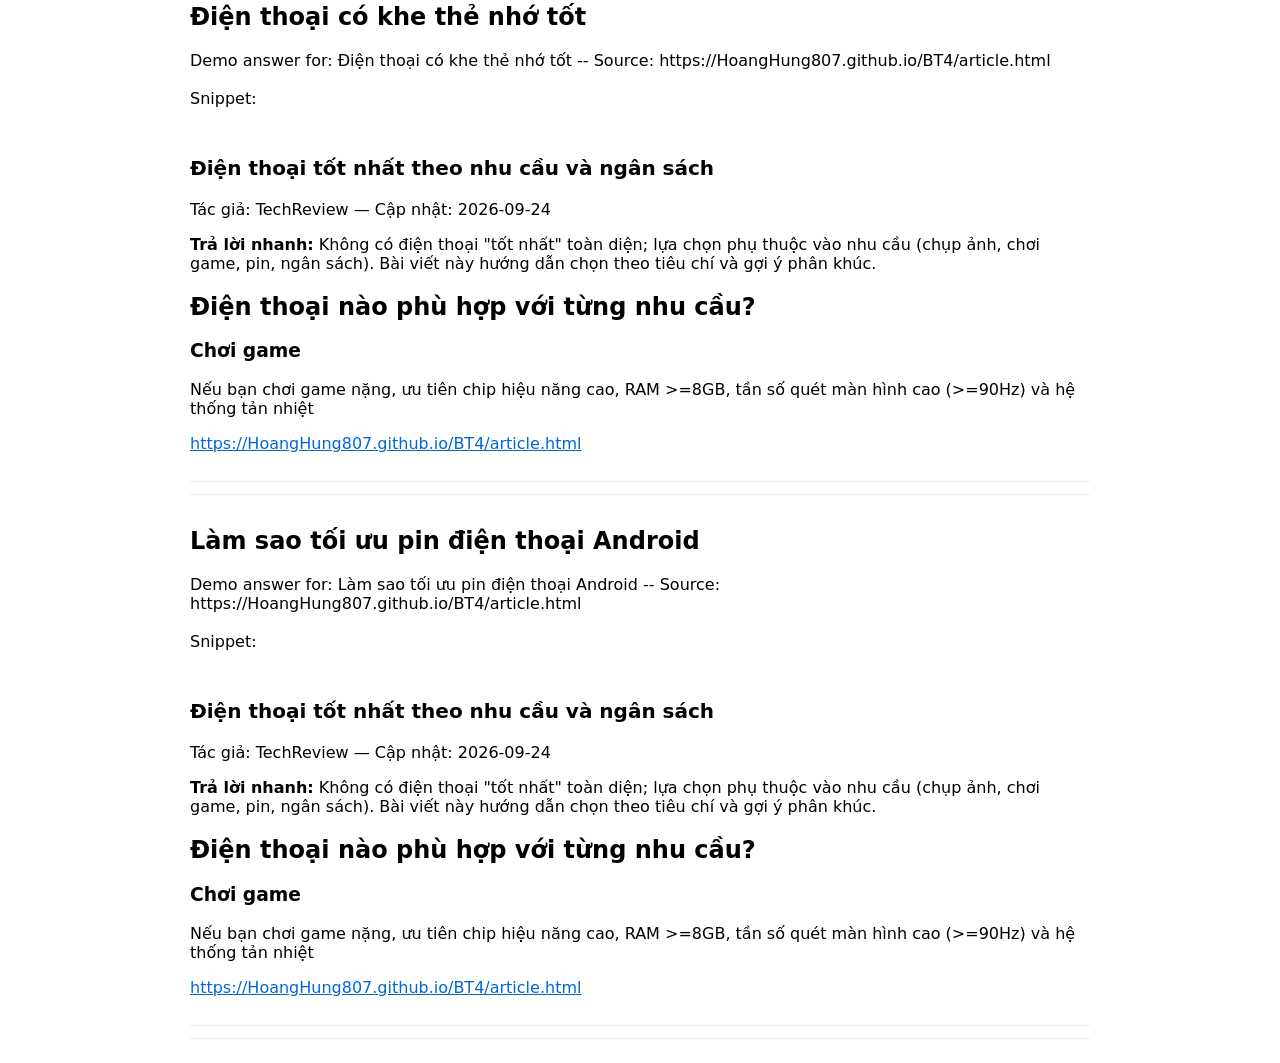
<file: tools/ai_demo_summary.html>
<!doctype html>
<html lang="vi">
<head>
  <meta charset="utf-8">
  <meta name="viewport" content="width=device-width,initial-scale=1">
  <title>AI Demo — TechReview</title>
  <style>body{font-family:system-ui,Arial;max-width:900px;margin:24px auto;padding:0 16px}h1{font-size:20px}article{border-bottom:1px solid #eee;padding:12px 0}a.source{color:#0366d6}</style>
</head>
<body>
  <h1>AI Demo — TechReview</h1>
  <p>Generated demo answers for sample queries. Each answer cites a source page from the site.</p>
  <div id="results">
  </div>
  <script>
  fetch('ai_demo_results.json').then(r=>r.json()).then(list=>{
    const container=document.getElementById('results');
    list.forEach(item=>{
      const art=document.createElement('article');
      art.innerHTML=`<h2>${item.query}</h2><p>${item.answer.replace(/\n/g,'<br>')}</p><p><a class="source" href="${item.source}" target="_blank">${item.source}</a></p>`;
      container.appendChild(art);
    })
  })
  </script>
</body>
</html>
</file>
<file: css/style.css>
:root{--bg:#fff;--muted:#666;--accent:#0b5cff;--maxw:900px}
*{box-sizing:border-box}
body{font-family:Inter,system-ui,Segoe UI,Roboto,Arial,sans-serif;margin:0;color:#111;background:var(--bg);line-height:1.5}
.container{max-width:var(--maxw);margin:1.5rem auto;padding:0 1rem}
.site-header{background:#f8f9fb;border-bottom:1px solid #eee}
.nav{display:flex;align-items:center;justify-content:space-between;padding:0.75rem 1rem}
.brand{font-weight:700;color:var(--accent);text-decoration:none}
.nav-links{list-style:none;margin:0;padding:0;display:flex;gap:1rem}
.nav-links a{text-decoration:none;color:var(--muted)}
h1{font-size:1.6rem;margin:0.5rem 0}
.lead{color:var(--muted)}
table{width:100%;border-collapse:collapse;margin:1rem 0}
table th,table td{border:1px solid #e7e7e7;padding:.5rem;text-align:left}
.card{border:1px solid #eee;padding:.75rem;border-radius:6px;margin-bottom:.5rem}
.site-foot{margin-top:2rem;color:var(--muted);font-size:.9rem}
@media(min-width:800px){h1{font-size:2rem}}
</file>
